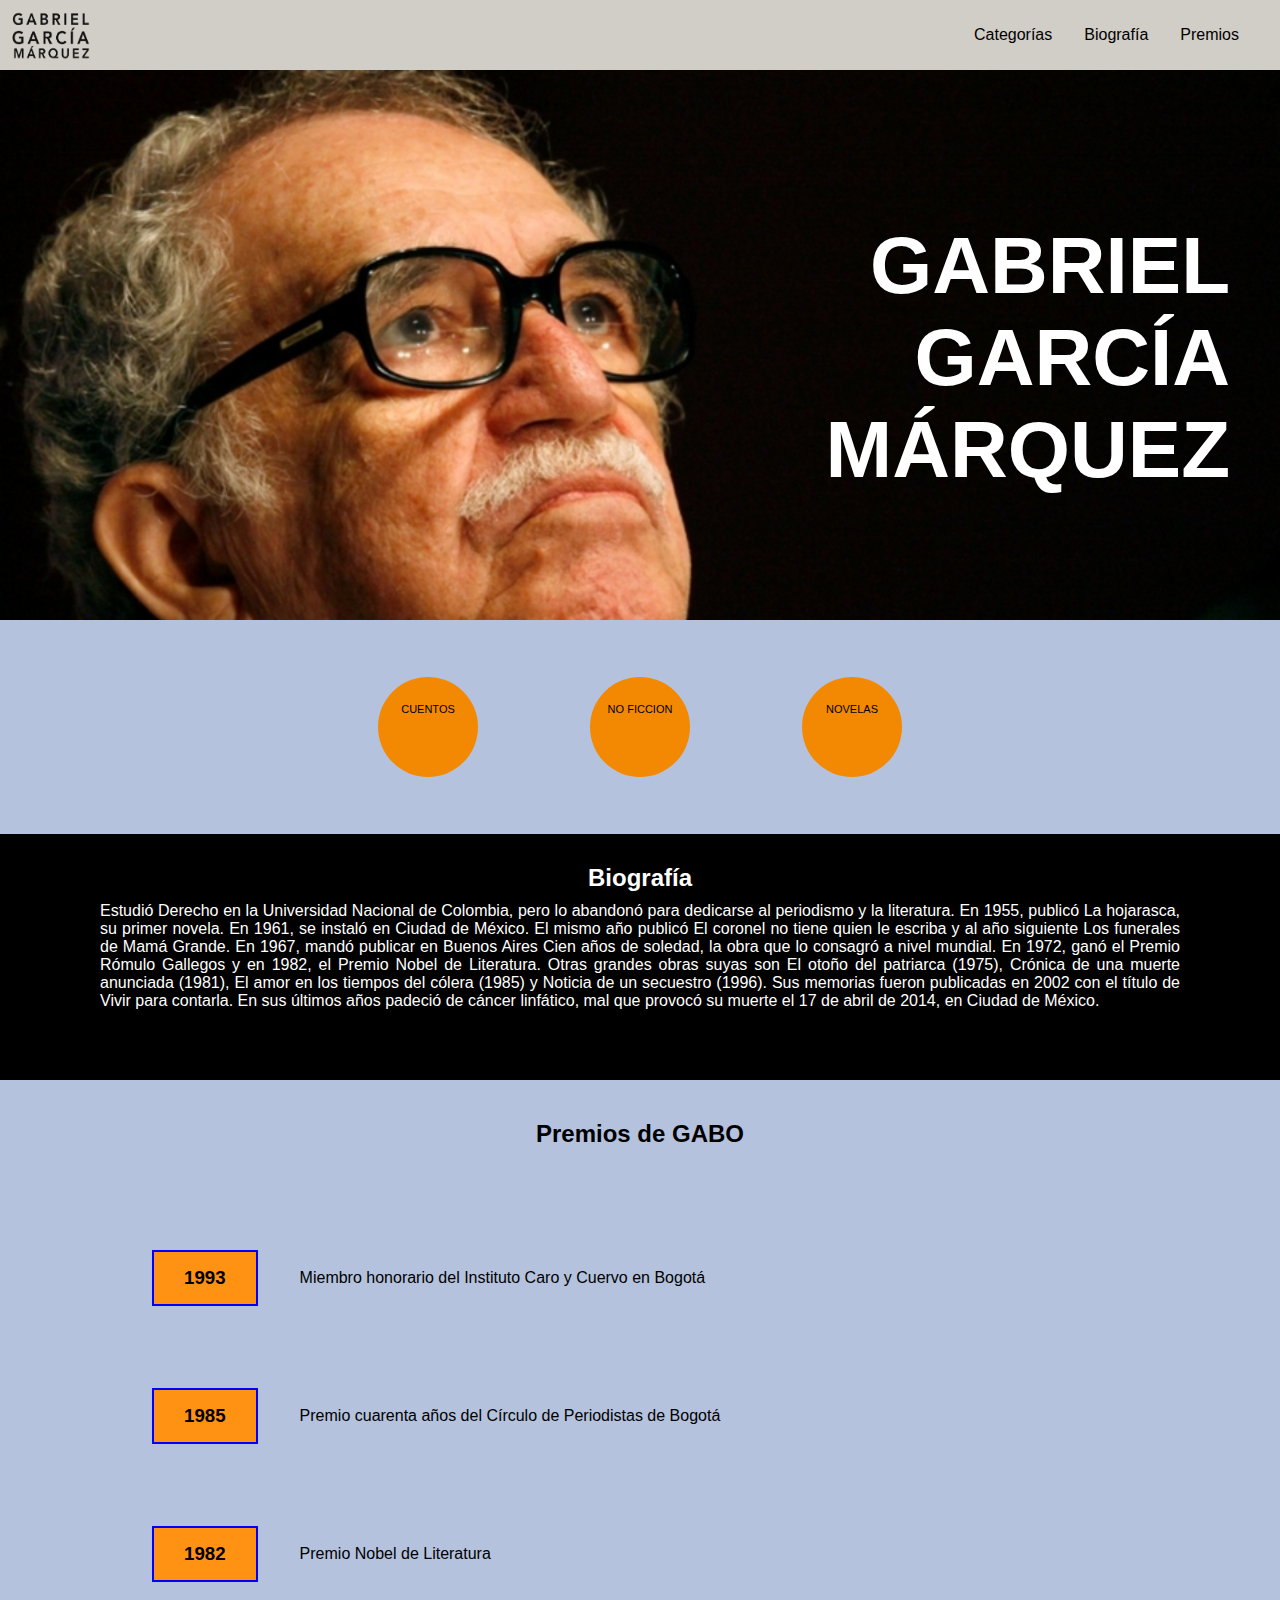
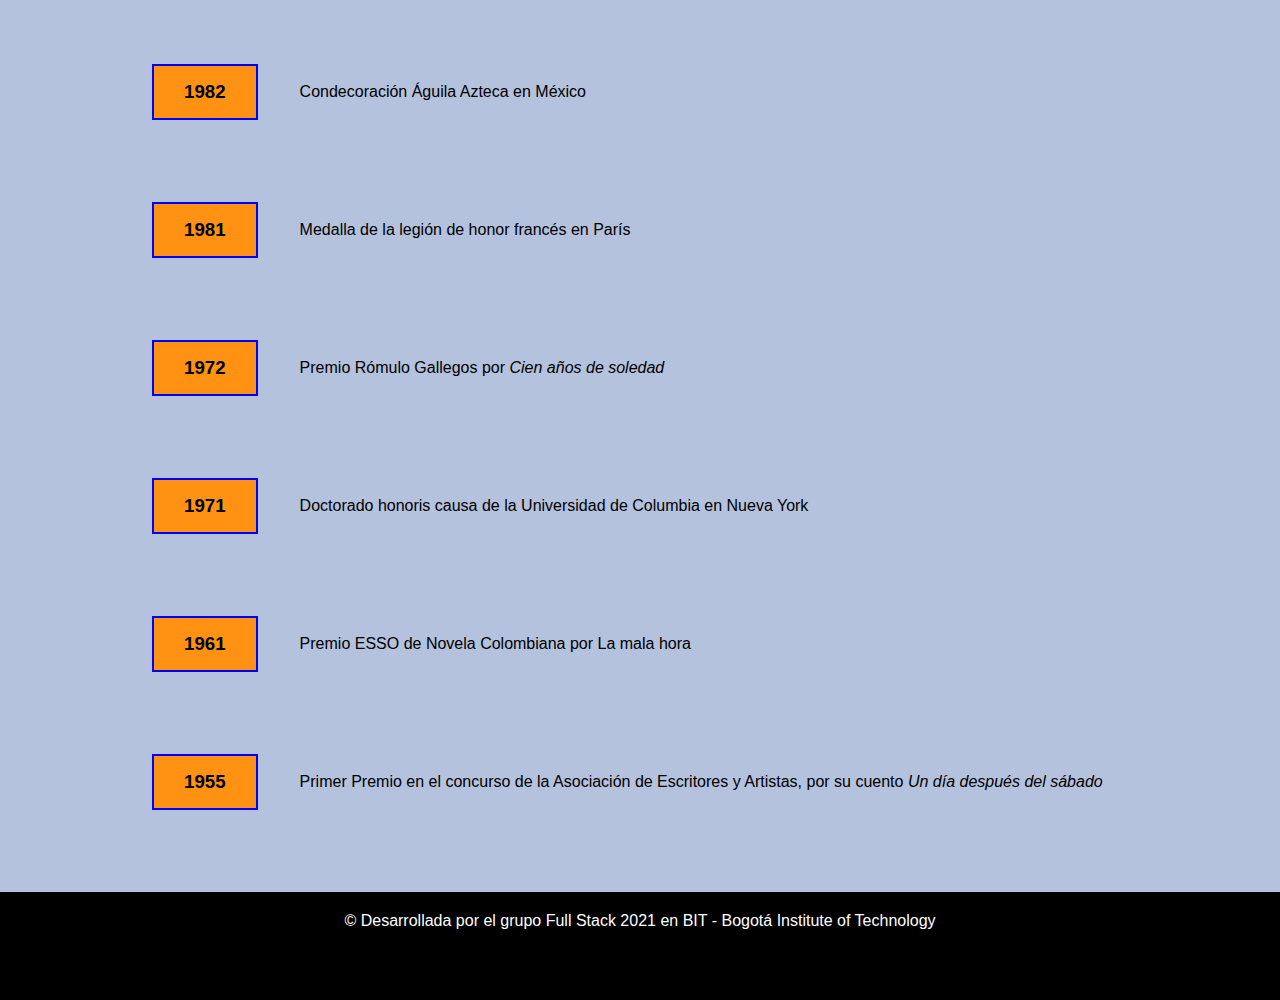
<file: index.html>
<!DOCTYPE html>
<html>
  <head>
    <meta charset="UTF-8" />
    <meta http-equiv="X-UA-Compatible" content="IE=edge" />
    <meta name="viewport" content="width=device-width, initial-scale=1.0" />
    <link rel="stylesheet" href="./assets/CSS/style.css" />
    <title>Gabo</title>
  </head>
  <body>
    <!-- Barra superior con el logo y las opciones del menu  target="_blank"  -->
    <div class="header">
      <div class="logo">
        <a href="index.html">
          <img
            width="80"
            height="50"
            src="/assets/Imagenes/gabo-logo.png"
            alt="logo de gabo"
          />
        </a>
      </div>
      <div class="menu">
        <table>
          <tr>
            <td>
              <a
                href="https://es.wikipedia.org/wiki/Wikipedia:Portada"
                target="_black"
                >Categorías</a
              >
            </td>
            <td>
              <a
                href="https://es.wikipedia.org/wiki/Wikipedia:Portada"
                target="_black"
                >Biografía</a
              >
            </td>
            <td>
              <a
                href="https://es.wikipedia.org/wiki/Wikipedia:Portada"
                target="_black"
                >Premios</a
              >
            </td>
          </tr>
        </table>
      </div>
    </div>
    <!--  Fin Menu  -->
    <!-- Inicio banner -->
    <div class="banner">
      <h1>
        GABRIEL <br />
        GARCÍA <br />
        MÁRQUEZ
      </h1>
    </div>
    <!-- Fin Banner -->
    <!-- Inicio categorias  -->
    <div>
      <table class="tablaCategorias">
        <tr>
          <td class="cat">
            <div class="boton_categorias">
              <a href="#">CUENTOS</a>
            </div>
          </td>
          <td class="cat">
            <div class="boton_categorias">
              <a href="#">NO FICCION</a>
            </div>
          </td>
          <td class="cat">
            <div class="boton_categorias">
              <a href="/index2.html">NOVELAS</a>
            </div>
          </td>
        </tr>
      </table>
    </div>
    <!-- Fin categorias -->
    <!-- Inicio biografía -->
    <div class="biografia">
      <h2>Biografía</h2>
      <p>
        Estudió Derecho en la Universidad Nacional de Colombia, pero lo abandonó
        para dedicarse al periodismo y la literatura. En 1955, publicó La
        hojarasca, su primer novela. En 1961, se instaló en Ciudad de México. El
        mismo año publicó El coronel no tiene quien le escriba y al año
        siguiente Los funerales de Mamá Grande. En 1967, mandó publicar en
        Buenos Aires Cien años de soledad, la obra que lo consagró a nivel
        mundial. En 1972, ganó el Premio Rómulo Gallegos y en 1982, el Premio
        Nobel de Literatura. Otras grandes obras suyas son El otoño del
        patriarca (1975), Crónica de una muerte anunciada (1981), El amor en los
        tiempos del cólera (1985) y Noticia de un secuestro (1996). Sus memorias
        fueron publicadas en 2002 con el título de Vivir para contarla. En sus
        últimos años padeció de cáncer linfático, mal que provocó su muerte el
        17 de abril de 2014, en Ciudad de México.
      </p>
    </div>
    <!-- Fin Biografía -->
    <!-- inicio premios  -->
    <div class="premios">
      <h2>Premios de GABO</h2>
      <table>
        <tr>
          <td><h3>1993</h3></td>
          <td>Miembro honorario del Instituto Caro y Cuervo en Bogotá</td>
        </tr>
        <tr>
          <td><h3>1985</h3></td>
          <td>Premio cuarenta años del Círculo de Periodistas de Bogotá</td>
        </tr>
        <tr>
          <td><h3>1982</h3></td>
          <td>Premio Nobel de Literatura</td>
        </tr>
        <tr>
          <td><h3>1982</h3></td>
          <td>Condecoración Águila Azteca en México</td>
        </tr>
        <tr>
          <td><h3>1981</h3></td>
          <td>Medalla de la legión de honor francés en París</td>
        </tr>
        <tr>
          <td><h3>1972</h3></td>
          <td>Premio Rómulo Gallegos por <i>Cien años de soledad</td>
        </tr>
        <tr>
          <td><h3>1971</h3></td>
          <td>Doctorado honoris causa de la Universidad de Columbia en Nueva York</td>
        </tr>
        <tr>
          <td><h3>1961</h3></td>
          <td>Premio ESSO de Novela Colombiana por La mala hora</td>
        </tr>
        <tr>
          <td><h3>1955</h3></td>
          <td>Primer Premio en el concurso de la Asociación de Escritores y Artistas,
            por su cuento <i>Un día después del sábado</i></td>
        </tr>
      </table>
    </div>
    <!-- fin premios -->
    <!-- inicio footer -->
    <footer>
      &copy; Desarrollada por el grupo Full Stack 2021 en BIT -
      Bogotá Institute of Technology
    </footer>
    <!-- fin footer-->
  </body>
</html>
</file>
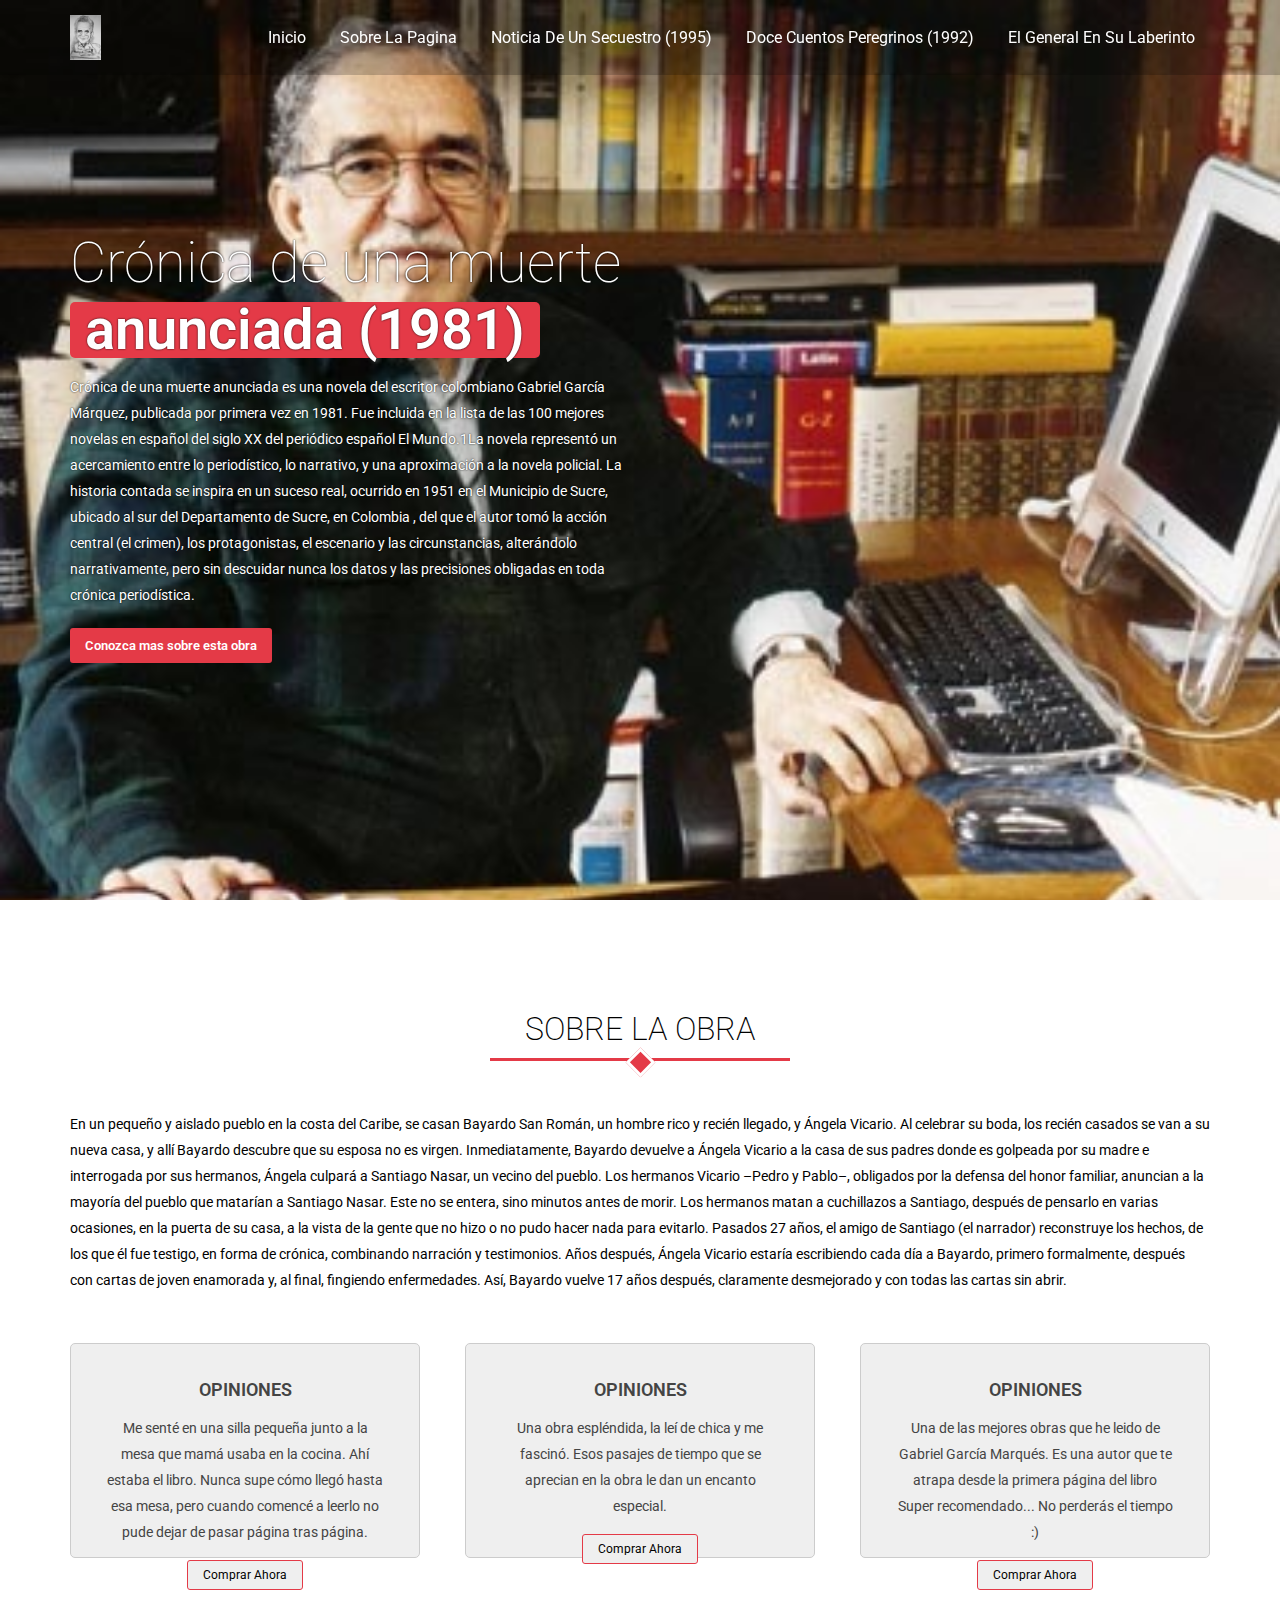
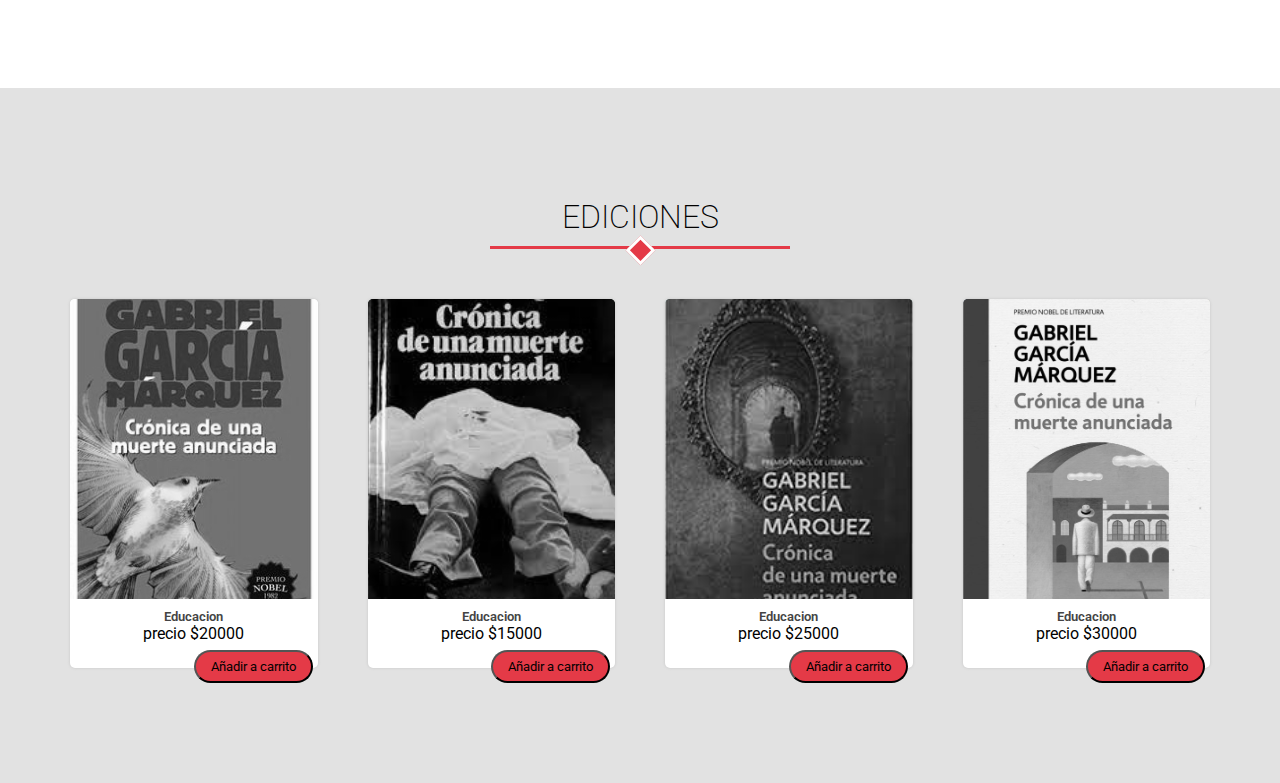
<file: index2.html>
<!DOCTYPE html>
<html lang="en">
<head>
    <meta charset="UTF-8">
    <meta http-equiv="X-UA-Compatible" content="IE=edge">
    <meta name="viewport" content="width=device-width, initial-scale=1.0">
    <title>Document</title>
    <link rel="stylesheet" href="/assets/CSS/stylos.css">
</head>
<body>
    <div class="banner banner2" id="Principal">
        <header>
            <div class="contenedor">
                <div class="logo">
                    <img src="/assets/Imagenes/3082234851283702.jpg" alt="">
                </div>
                <nav>
                    <ul>
                        <li>
                            <a href="#Principal">Inicio</a>
                        </li>
                        <li>
                            <a href="#sobre">Sobre la pagina</a>
                        </li>
                        <li>
                            <a href="">Noticia de un secuestro (1995)</a>
                        </li>
                        <li>
                            <a href="">Doce cuentos peregrinos (1992)</a>
                        </li>
                        <li>
                            <a href="">El general en su laberinto</a>
                        </li>
                        
                    </ul>
                </nav>
        </header>
        
        <div class="contenedor">
            <h1>Crónica de una muerte <span>anunciada (1981)</span></h1>
            <p>Crónica de una muerte anunciada es una novela del escritor colombiano Gabriel García Márquez, publicada por primera vez en 1981. Fue incluida en la lista de las 100 mejores novelas en español del siglo XX del periódico español El Mundo.1​

                La novela representó un acercamiento entre lo periodístico, lo narrativo, y una aproximación a la novela policial. La historia contada se inspira en un suceso real, ocurrido en 1951 en el Municipio de Sucre, ubicado al sur del Departamento de Sucre, en Colombia , del que el autor tomó la acción central (el crimen), los protagonistas, el escenario y las circunstancias, alterándolo narrativamente, pero sin descuidar nunca los datos y las precisiones obligadas en toda crónica periodística.</p>
                <button>Conozca mas sobre esta obra</button>
        </div>
        

    </div>


    <section class="fullcontainer" id="sobre">
        <div class="contenedor">
            <h2 class="titulo">Sobre La Obra</h2>
            <p>En un pequeño y aislado pueblo en la costa del Caribe, se casan Bayardo San Román, un hombre rico y recién llegado, y Ángela Vicario. Al celebrar su boda, los recién casados se van a su nueva casa, y allí Bayardo descubre que su esposa no es virgen. Inmediatamente, Bayardo devuelve a Ángela Vicario a la casa de sus padres donde es golpeada por su madre e interrogada por sus hermanos, Ángela culpará a Santiago Nasar, un vecino del pueblo.

                Los hermanos Vicario –Pedro y Pablo–, obligados por la defensa del honor familiar, anuncian a la mayoría del pueblo que matarían a Santiago Nasar. Este no se entera, sino minutos antes de morir. Los hermanos matan a cuchillazos a Santiago, después de pensarlo en varias ocasiones, en la puerta de su casa, a la vista de la gente que no hizo o no pudo hacer nada para evitarlo. Pasados 27 años, el amigo de Santiago (el narrador) reconstruye los hechos, de los que él fue testigo, en forma de crónica, combinando narración y testimonios.
                
                Años después, Ángela Vicario estaría escribiendo cada día a Bayardo, primero formalmente, después con cartas de joven enamorada y, al final, fingiendo enfermedades. Así, Bayardo vuelve 17 años después, claramente desmejorado y con todas las cartas sin abrir.</p>
        <div class="cartas">
            <div class="argumentobox">
                <div class="titulito">Opiniones</div>
                <p>Me senté en una silla pequeña junto a la mesa que mamá usaba en la cocina. Ahí estaba el libro. Nunca supe cómo llegó hasta esa mesa, pero cuando comencé a leerlo no pude dejar de pasar página tras página.</p>
                <button>Comprar Ahora</button>
            </div>
            <div class="argumentobox">
                <div class="titulito">Opiniones</div>
                <p>Una obra espléndida, la leí de chica y me fascinó.
                    Esos pasajes de tiempo que se aprecian en la obra le dan un encanto especial.
                    </p>
                <button>Comprar Ahora</button>
               
            </div>
            <div class="argumentobox">
                <div class="titulito">Opiniones</div>
                <p>Una de las mejores obras que he leido de Gabriel García Marqués. Es una autor que te atrapa desde la primera página del libro
                Super recomendado... No perderás el tiempo :)</p>
                <button>Comprar Ahora</button>
            </div>
        </div>
        
        
    </section>

    <section class="libro">
        <div class="contenedor">
            <h2 class="titulo">Ediciones</h2>
            <div class="cajacontenedor">
                <div class="caja">
                    <div class="cartaimg"></div>
                    <div class="ediciontitulo">Educacion</div>
                    <div class="precio">precio <span>$20000</span></div>
                    <button>Añadir a carrito</button>
                </div>
                <div class="caja">
                    <div class="cartaimg"></div>
                    <div class="ediciontitulo">Educacion</div>
                    <div class="precio">precio <span>$15000</span></div>
                    <button>Añadir a carrito</button>
                </div>
                <div class="caja">
                    <div class="cartaimg"></div>
                    <div class="ediciontitulo">Educacion</div>
                    <div class="precio">precio <span>$25000</span></div>
                    <button>Añadir a carrito</button>
                </div>
                 <div class="caja">
                    <div class="cartaimg"></div>
                    <div class="ediciontitulo">Educacion</div>
                    <div class="precio">precio <span>$30000</span></div>
                    <button>Añadir a carrito</button>
                </div>
            </div>
        </div>
    </section>

</body>
</html>
</file>
<file: assets/CSS/style.css>
* {
  margin: 0;
  padding: 0;
}

body {
  background-color: rgb(180, 194, 221);
  font-family: "Gill Sans", "Gill Sans MT", Calibri, "Trebuchet MS", sans-serif;
}

.header {
  background-color: rgb(209, 205, 199);
  height: 70px;
}

.logo {
  float: left;
  padding: 10px;
}

.menu {
  float: right;
  margin: 24px;
}

.menu a {
  color: black;
  text-decoration: none;
  padding: 15px;
}

.banner {
  background-image: url(/assets/Imagenes/gabo11.jpg);
  height: 550px;
  background-repeat: no-repeat;
  background-size: cover;
  color: white;
}

.banner h1 {
  text-align: right;
  font-size: 80px;
  padding: 150px 50px;
}

.tablaCategorias {
  width: auto;
  margin: auto;
}
.cat {
  padding: 50px;
}
.boton_categorias {
  width: 80px;
  height: 80px;
  background-color: #f38902;
  border-radius: 50px;
  font-size: 11px;
  margin: 5px;
  padding: 10px;
  line-height: 45px;
  text-align: center;
  float: left;
}

.boton_categorias:hover {
  opacity: 0.3;
}

.boton_categorias a {
  text-decoration: none;
  color: black;
  padding: 5px 5px 5px 5px;
}

.biografia {
  background-color: black;
  color: white;
  padding: 20px 100px 70px 100px;
  text-align: justify;
}

.biografia h2 {
  text-align: center;
  padding: 10px;
}

.premios {
  margin: 0;
  text-align: center;
  padding: 10px;
}

.premios table {
  padding: 30px 100px 30px 100px;
}

.premios h2 {
  padding: 30px 0px;
}

.premios h3 {
  background-color: rgb(255, 145, 19);
  border: 2px solid blue;
  text-align: center;
  padding: 15px 30px 15px 30px;
  margin: 40px;
}

.premios td {
  text-align: left;
}

footer {
  background-color: black;
  color: white;
  text-align: center;
  padding: 20px 100px 70px 100px;
}
</file>
<file: assets/CSS/stylos.css>
/*
*/
@import url('https://fonts.googleapis.com/css2?family=Roboto:ital,wght@1,900&display=swap');

button,
body {
    font-family: 'Roboto', sans-serif;
}

:root{
    --rojo:#e43a47;
    --gris:#efefef;
}

html{
    scroll-behavior: smooth;
}

* {
    margin: 0;
    padding: 0;
    box-sizing: border-box;
}

p{
    font-size: 14px;
    line-height: 26px;
}

.banner {
    width: 100%;
}


.contenedor {
    width: 1140px;
    margin:auto;

}

header{
    width:100%;
    background-color: rgba(0,0,0,0.2);
    position:   fixed;
    z-index: 2;
}

header .contenedor {
    display: flex;
    justify-content: space-between;
}

header .contenedor .logo {
    padding: 15px 0;
    height: 75px;
}

header .contenedor .logo img {
    height: 100%;
}


header nav ul {
list-style-type: none;
}

header nav ul li {
    display:inline-block;
}

header nav ul li a {
display: inline-block;
height: 75px;
line-height: 75px;
padding: 0 15px;
text-decoration: none;
text-transform: capitalize;
font-size: 16px;
color: #ffff;
}

header nav ul li a:hover {
    background-color:var(--rojo);

}


.banner {
    min-height: 100vh;
    width:100%;
    background-image: url(/assets/Imagenes/garcia_marquez_cronica.jpg);
    background-size: cover;
    background-attachment: fixed;

}

.banner h1 {
    margin-top: 230px;
    display:inline-block;
    font-size: 3.5rem;
    color: #fff;
    text-shadow: 0 0 2px #000;
    width: 50%;
    line-height: 4.2rem;
    font-weight: 100
}

.banner h1 span {
    background-color : var(--rojo);
    display:inline-block;
    line-height: 3.5rem;
    padding: 0 15px;
    font-weight: 600;
    border-radius: 5px;
}

.banner2 p {
    color: #fff;
    width: 50%;
    text-shadow: 0 0 2px #000;
    margin-top: 10px;
}

.banner2 button {
    background-color : var(--rojo);
    border:0;
    outline:none;
    color: #fff;
    padding: 10px 15px;
    margin-top: 20px;
    font-size: 13px;
    border-radius: 3px;
    font-weight: 600;

}

.contenedor2 {
    width: 1140px;
    margin:auto;

}

.titulo {
    width:300px;
    border-bottom: 3px solid var(--rojo);
    text-align: center;
    font-size: 2rem;
    font-weight: 200;
    margin: 0 auto 50px;
    position:relative;
    padding:10px 0;
    text-transform: uppercase;

}

.titulo::after {
display: inline-block;
content: "";
height: 15px;
width: 15px;
background-color: var(--rojo);
position : absolute;
left : calc(50% - 10px);
top: calc(75% - 7px);
transform : rotate(45deg) translate(50% , 50%);
border: 3px solid #fff;


}

section{
    padding:100px 0;
    position:relative;

}

#sobre .cartas {
    display:flex;
    flex-wrap: wrap;
    justify-content: space-between;
    margin-top: 50px;
    position: relative;
    height: 245px;
}

#sobre .cartas > div{
    width : 350px;
    background-color: var(--gris);
    word-wrap: break-word;
    padding: 35px;
    color: #444;
    text-align: center;
    border-radius: 5px;
    height: 215px;
    border : 1px solid #ccc;
    transition:0.4s;
}

#sobre .cartas > div .titulito {
    font-size: 18px;
    font-weight: 600;
    text-transform: uppercase;

}

#sobre .cartas > div p{
    font-size: 14px;
    margin-top: 15px;

}

#sobre .cartas > div:hover{
    width:400px;
    margin-top: -20px;
    border-color: var(--rojo);
    padding: 55px;
    height:auto;

}
#sobre .cartas > div button {
    border: 1px solid var(--rojo);
    outline:none;
    padding: 7px 15px;
    margin-top: 15px;
    font-size: 12px;
    border-radius: 3px;
    cursor: pointer;
    transition: 0.3s;


}


#sobre .cartas > div:hover button {
background-color : var(--rojo);
color: #fff;
}

.libro{
    background-color:#e2e2e2;

}

.libro .cajacontenedor {
    display: grid;
    grid-template-columns: repeat(4,1fr);
    grid-gap: 50px;
}

.libro .cajacontenedor .caja {
    background-color: #fff;
    text-align: center;
    padding-bottom: 25px;
    border-radius: 5px;
    box-shadow: 0 0 3px 0 #c5c5c5;
    position:relative;
    margin-bottom: 15px;
}

.libro .cajacontenedor .caja .cartaimg {
    width:100%;
    height:300px;
    background-position: center;
    background-size: cover;
    position: relative;
    overflow: hidden;
    border-radius:5px 5px 0 0;

}

.libro .cajacontenedor .caja .cartaimg:after {
width:100%;
height:100%;
background-position: center;
background-size:cover;
content:"";
position: absolute;
left:0;
top: 0;
filter:grayscale(100%);
transition:0.4s;
}

.libro .cajacontenedor .caja:nth-child(1) .cartaimg ,
.libro .cajacontenedor .caja:nth-child(1) .cartaimg:after {
    background-image: url("/assets/Imagenes/Aqui.jpg");
}
.libro .cajacontenedor .caja:nth-child(2) .cartaimg ,
.libro .cajacontenedor .caja:nth-child(2) .cartaimg:after {
    background-image: url("/assets/Imagenes/Akash.jpg");
}
.libro .cajacontenedor .caja:nth-child(3) .cartaimg ,
.libro .cajacontenedor .caja:nth-child(3) .cartaimg:after {
    background-image: url("/assets/Imagenes/here.jpg");
}
.libro .cajacontenedor .caja:nth-child(4) .cartaimg ,
.libro .cajacontenedor .caja:nth-child(4) .cartaimg:after {
    background-image: url("/assets/Imagenes/otro.jpg");
}

.libro .cajacontenedor .caja:hover .cartaimg:after {

    top: 100%;
    transition:0.4s;
}

.libro .cajacontenedor .caja .titulo {
    font-size:16px;
    margin-top: 15px;
    font-weight:600;
    color: #444;

}

.libro .cajacontenedor .caja .ediciontitulo {
    font-size:13px;
    font-weight: 600;
    color: #444;
    margin-top:10px;

}


.libro .cajacontenedor .caja .ediciontitulo span {
    color:var(--color);
}


.libro .cajacontenedor .caja button {

    position: absolute;
    left:50%;
    background-color: var(--rojo);
    transform: translate(-50%,);
    bottom:-15px;
    border-radius: 60px;
    padding:7px 15px ;
    outline:none;
    cursor: pointer;

}
</file>
